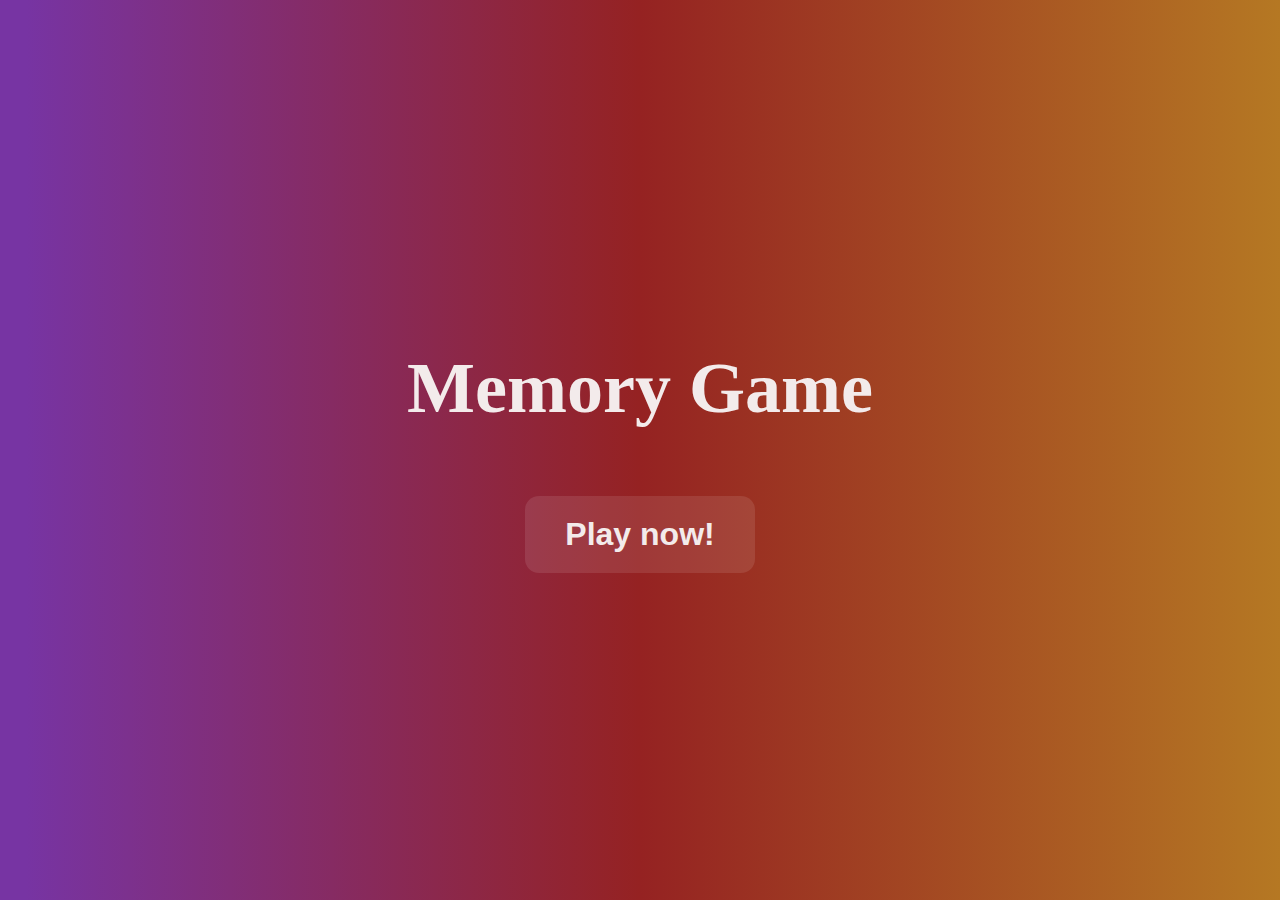
<file: index.html>
<!DOCTYPE html>
<html lang="en">

<head>
    <meta charset="UTF-8">
    <meta http-equiv="X-UA-Compatible" content="IE=edge">
    <meta name="viewport" content="width=device-width, initial-scale=1.0">
    <title>PRESENTACIÓN</title>
    <link rel="stylesheet" href="estilos.css">
</head>

<body>

    <div id="contenedor">

        <h1>Memory Game</h1> <br>
        <a href="juego.html"> <button>Play now!</button></a>


    </div>


</body>

</html>
</file>
<file: estilos.css>
body{
    margin: 0;
    padding: 0;
    background: rgb(119,52,163);
background: linear-gradient(90deg, rgba(119,52,163,1) 2%, rgba(149,34,34,1) 50%, rgba(181,120,35,1) 100%);

}

#contenedor{
  height: 100vh;
  display: flex;
  flex-direction: column;
  align-items: center;
  justify-content: center;
}

h1 {
    font-size: 4.5em;
    color: rgb(243, 235, 235);
    margin-top: 20px;
    animation: fadeInDown 1s ease-in-out;
}

@keyframes fadeInDown {
    0% {
        opacity: 0;
        transform: translateY(-30px);
    }
    100% {
        opacity: 1;
        transform: translateY(0);
    }
}

button {
    background-color: rgba(255, 255, 255, 0.1);
    font-size: 2em;
    color: rgb(243, 235, 235);
    font-weight: bold;
   cursor: pointer;
    padding: 20px 40px;
    border: none;
    border-radius: 14px;
    animation: fadeInUp 1s ease-in-out;
}

@keyframes fadeInUp {
    0% {
        opacity: 0;
        transform: translateY(30px);
    }
    100% {
        opacity: 1;
        transform: translateY(0);
    }
}
button:hover,
button:active {
  background-color: rgba(255, 255, 255, 0.2);
    transform: scale(0.9);
    transition: transform 0.2s;
}
</file>
